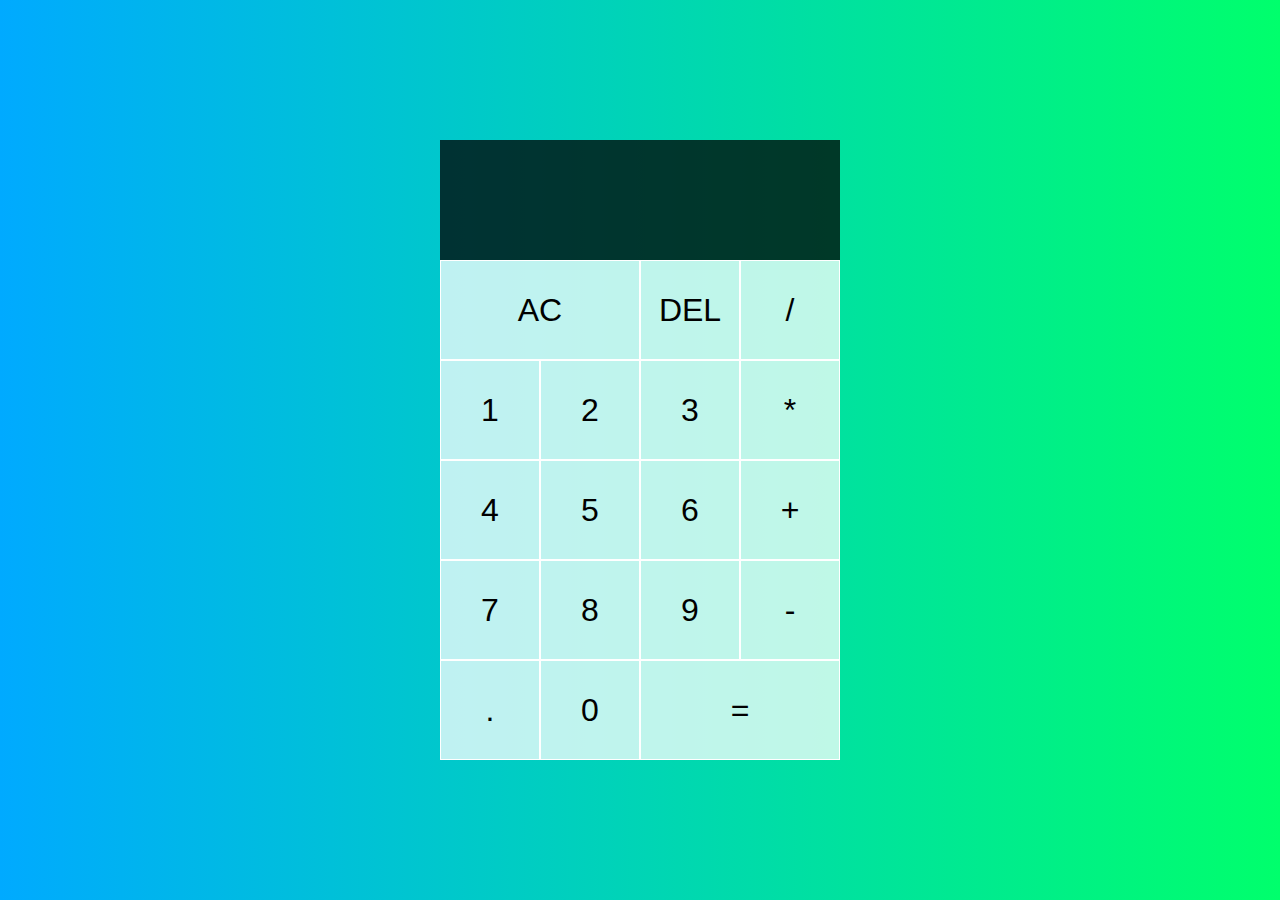
<file: index.html>
<!DOCTYPE html>
<html lang="en">
  <head>
    <meta charset="UTF-8" />
    <meta http-equiv="X-UA-Compatible" content="IE=edge" />
    <meta name="viewport" content="width=device-width, initial-scale=1.0" />
    <link rel="stylesheet" href="style.css" />
    <script src="script.js" defer></script>
    <title>calculator</title>
  </head>
  <body>
    <div class="calculator-grid">
      <div class="output">
        <div data-previous-operand class="previous-operand"></div>
        <div data-current-operand class="current-operand"></div>
      </div>
      <button data-all-clear class="span-two">AC</button>
      <button data-delete>DEL</button>
      <button data-operation>/</button>
      <button data-number>1</button>
      <button data-number>2</button>
      <button data-number>3</button>
      <button data-operation>*</button>
      <button data-number>4</button>
      <button data-number>5</button>
      <button data-number>6</button>
      <button data-operation>+</button>
      <button data-number>7</button>
      <button data-number>8</button>
      <button data-number>9</button>
      <button data-operation>-</button>
      <button data-number>.</button>
      <button data-number>0</button>
      <button data-equals class="span-two">=</button>
    </div>
  </body>
</html>
</file>
<file: style.css>
*,
*::before,
*::after {
  box-sizing: border-box;
  font-family: Gotham Rounded, sans-serif;
  font-weight: normal;
}

body {
  padding: 0;
  margin: 0;
  background: linear-gradient(to right, #00aaff, #00ff6c);
}

.calculator-grid {
  display: grid;
  justify-content: center;
  align-content: center;
  /* min-height: 100vh; */
  height: 100vh;
  grid-template-columns: repeat(4, 100px);
  grid-template-rows: minmax(120px, auto) repeat(5, 100px);
}

.calculator-grid > button {
  cursor: pointer;
  font-size: 2rem;
  border: 1px solid white;
  outline: none;
  background-color: rgba(255, 255, 255, 0.75);
}

.calculator-grid button:hover {
  background-color: rgba(255, 255, 255, 0.9);
}

.calculator-grid .span-two {
  grid-column: span 2;
}

.output {
  grid-column: 1 / -1;
  background-color: rgba(0, 0, 0, 0.75);
  display: flex;
  align-items: flex-end;
  justify-content: space-around;
  flex-direction: column;
  padding: 10px;
  word-wrap: break-word;
  word-break: break-all;
}

.output .previous-operand {
  color: rgba(255, 255, 255, 0.75);
  font-size: 1.5rem;
}
.output .current-operand {
  color: white;
  font-size: 2.5rem;
}
</file>
